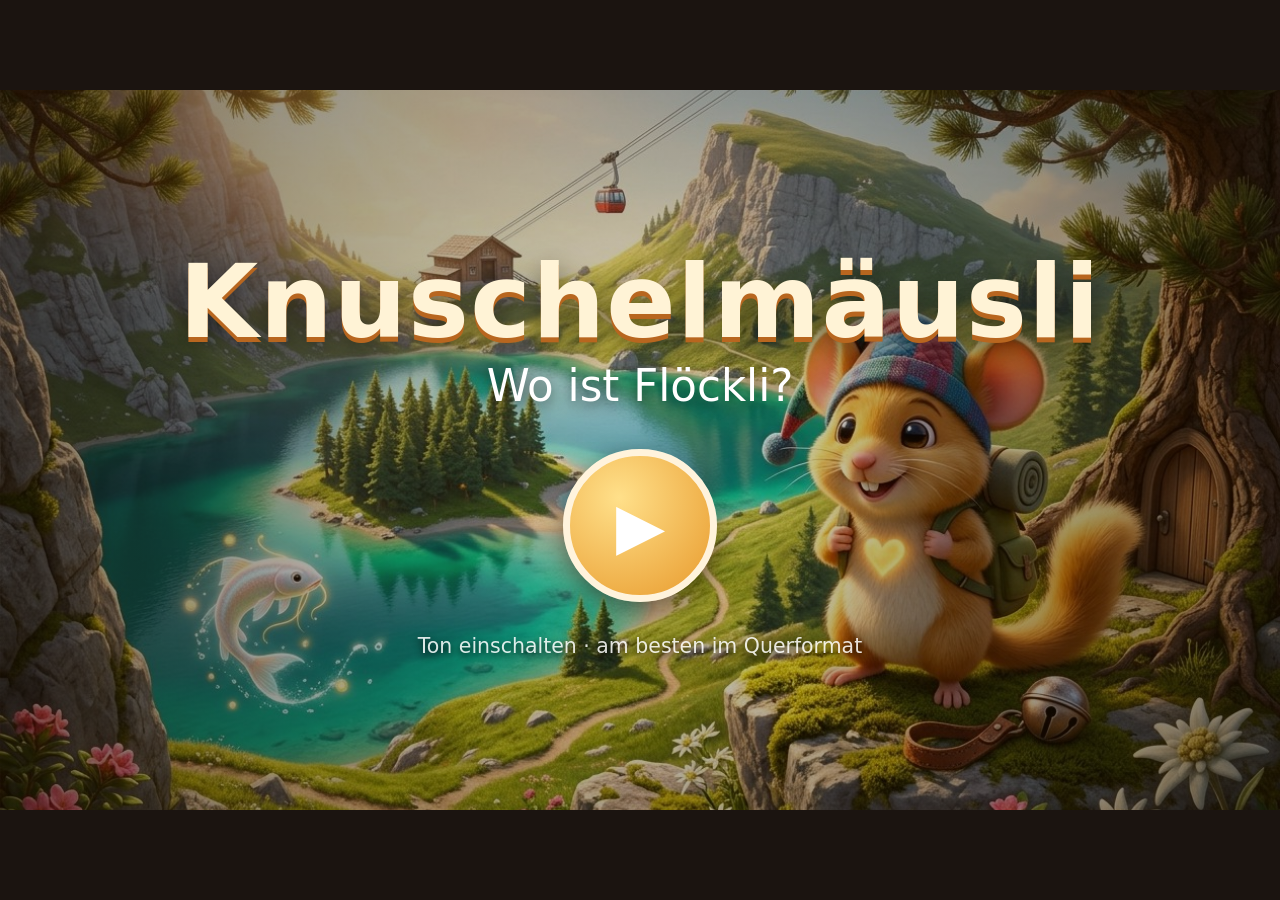
<file: Knuschelmauesli Game/prototype/index.html>
<!DOCTYPE html>
<html lang="de">
<head>
  <meta charset="UTF-8">
  <meta name="viewport" content="width=device-width, initial-scale=1, maximum-scale=1, user-scalable=no">
  <meta name="mobile-web-app-capable" content="yes">
  <meta name="apple-mobile-web-app-capable" content="yes">
  <meta name="theme-color" content="#1b1410">
  <title>Knuschelmäusli – Wo ist Flöckli?</title>
  <link rel="stylesheet" href="style.css">
</head>
<body>
  <div id="stage">
    <!-- Spielwelt (wird per JS passend zum Hintergrundbild skaliert) -->
    <div id="layer">
      <img id="bg" alt="" draggable="false">
      <div id="night"></div>
      <div id="hotspots"></div>
      <div id="hero"><img src="assets/knuschelmaeusli.png" alt="" draggable="false"></div>
      <div id="fx"></div>
    </div>

    <!-- Bedienelemente -->
    <div id="sub"><span class="name"></span><span class="text"></span></div>
    <button id="bellBtn" class="btn" title="Glöckchen-Tipp"></button>
    <div id="topBtns">
      <button id="soundBtn" class="btn small" title="Ton an/aus">🔊</button>
      <button id="fsBtn" class="btn small" title="Vollbild">⛶</button>
    </div>
    <svg id="meter" viewBox="0 0 100 92">
      <defs><clipPath id="fillClip"><rect id="fillRect" x="0" y="92" width="100" height="92"/></clipPath></defs>
      <path class="heartBg" d="M50 88 C20 66 2 48 2 28 C2 12 14 2 28 2 C38 2 46 8 50 16 C54 8 62 2 72 2 C86 2 98 12 98 28 C98 48 80 66 50 88Z"/>
      <path class="heartFill" clip-path="url(#fillClip)" d="M50 88 C20 66 2 48 2 28 C2 12 14 2 28 2 C38 2 46 8 50 16 C54 8 62 2 72 2 C86 2 98 12 98 28 C98 48 80 66 50 88Z"/>
    </svg>

    <!-- Overlays -->
    <div id="ovStart" class="ov on">
      <div class="title">Knuschelmäusli</div>
      <div class="subtitle">Wo ist Flöckli?</div>
      <button id="playBtn" class="bigBtn">▶</button>
      <div class="hint">Ton einschalten · am besten im Querformat</div>
    </div>

    <div id="ovSack" class="ov">
      <div class="ovTitle">Rucksack-Check!</div>
      <div id="sack" class="med big"></div>
    </div>

    <div id="ovReward" class="ov">
      <div class="rewardImg"></div>
      <div id="sticker">💛 Knuschel-Herzli gesammelt!</div>
      <button id="moonBtn" class="bigBtn moon">🌙</button>
    </div>

    <div id="ovEnd" class="ov">
      <div class="title night">Gute Nacht</div>
      <button id="againBtn" class="btn small again">↻ Nochmal</button>
    </div>

    <div id="fade"></div>
    <div id="rotate">📱↻<br>Bitte das Gerät quer drehen</div>
  </div>
  <script src="game.js"></script>
</body>
</html>
</file>
<file: Knuschelmauesli Game/prototype/style.css>
* { box-sizing: border-box; margin: 0; padding: 0; }
html, body {
  height: 100%; background: #1b1410; overflow: hidden;
  font-family: "Trebuchet MS", "Segoe UI", system-ui, sans-serif;
  touch-action: none; user-select: none; -webkit-user-select: none;
  -webkit-tap-highlight-color: transparent;
}

/* ---------- Bühne: immer 16:9, passt sich jedem Bildschirm an ---------- */
#stage {
  position: absolute; left: 50%; top: 50%;
  width: min(100vw, 177.78vh); height: min(56.25vw, 100vh);
  transform: translate(-50%, -50%);
  overflow: hidden; background: #000;
  container-type: size;
}
#layer { position: absolute; }
#bg { width: 100%; height: 100%; display: block; pointer-events: none; }
#night {
  position: absolute; inset: 0; pointer-events: none; opacity: 0;
  background: linear-gradient(180deg, rgba(10,16,60,.75), rgba(30,20,70,.55) 55%, rgba(10,10,30,.75));
  transition: opacity 3s ease;
}
#layer.night #night { opacity: 1; }
#layer.night #bg { filter: saturate(.7) brightness(.8); transition: filter 3s; }
#hotspots, #fx { position: absolute; inset: 0; }
#fx { pointer-events: none; }

/* ---------- Hotspots ---------- */
.hs { position: absolute; transform: translate(-50%, -50%); border-radius: 50%; cursor: pointer; }
.debug .hs { outline: 2px dashed rgba(255,40,40,.8); background: rgba(255,0,0,.08); }
.hs.glow::after {
  content: ""; position: absolute; inset: -15%; border-radius: 50%; pointer-events: none;
  background: radial-gradient(circle, rgba(255,236,150,.65), rgba(255,200,80,0) 68%);
  animation: pulse 1.4s ease-in-out infinite;
}
@keyframes pulse { 0%,100% { transform: scale(.85); opacity: .55; } 50% { transform: scale(1.1); opacity: 1; } }

.bubble {
  border-radius: 50%;
  background: radial-gradient(circle at 35% 30%, #fff 0 8%, rgba(190,255,250,.85) 20%, rgba(80,220,230,.35) 55%, rgba(80,220,230,0) 72%);
  box-shadow: 0 0 2cqw rgba(160,255,250,.8);
  animation: float 2.2s ease-in-out infinite;
}
@keyframes float { 0%,100% { margin-top: 0; } 50% { margin-top: -1.2cqw; } }

.star { display: flex; align-items: center; justify-content: center; color: #fff6c8;
  font-size: 2.2cqw; text-shadow: 0 0 1cqw #ffe98a; animation: twinkle 2.6s ease-in-out infinite; }
.star.lit { font-size: 3.4cqw; color: #fff; text-shadow: 0 0 2cqw #ffd84a, 0 0 4cqw #ffd84a; }
@keyframes twinkle { 0%,100% { opacity: .5; } 50% { opacity: 1; } }

.ring {
  position: absolute; transform: translate(-50%, -50%); border-radius: 50%; pointer-events: none;
  box-shadow: 0 0 0 .4cqw rgba(255,230,140,.9), 0 0 4cqw rgba(255,220,120,.9);
  animation: pulse 1.6s ease-in-out infinite;
}

/* ---------- Partikel & Effekte ---------- */
.fog { position: absolute; transform: translate(-50%, -50%); border-radius: 50%; pointer-events: none;
  background: radial-gradient(closest-side, rgba(242,238,232,.97), rgba(242,238,232,.88) 50%, rgba(242,238,232,0));
  filter: blur(.5cqw); animation: drift 6s ease-in-out infinite alternate; transition: opacity 1.2s ease; }
@keyframes drift { from { margin-left: -1.2cqw; } to { margin-left: 1.2cqw; } }
.p { position: absolute; pointer-events: none; transform: translate(-50%, -50%); line-height: 1; }
.ripple { position: absolute; transform: translate(-50%, -50%); border-radius: 50%; pointer-events: none; border: .4cqw solid; }
.handHint { position: absolute; transform: translate(-50%, -50%); font-size: 5cqw; pointer-events: none;
  animation: press 1.2s ease-in-out infinite; filter: drop-shadow(0 .3cqw .5cqw rgba(0,0,0,.4)); }
@keyframes press { 0%,100% { margin-top: 0; } 50% { margin-top: 1.2cqw; } }

/* ---------- Spielfigur ---------- */
#hero { position: absolute; height: 26%; aspect-ratio: 644 / 700; display: none;
  transform: translate(-50%, -100%); transform-origin: 50% 100%; pointer-events: none; }
#hero img { width: 100%; height: 100%; transform-origin: 50% 100%; animation: breathe 2.4s ease-in-out infinite;
  filter: drop-shadow(0 .6cqw .6cqw rgba(0,0,0,.35)); }
#hero.flip img { scale: -1 1; }
@keyframes breathe { 0%,100% { transform: scale(1, 1); } 50% { transform: scale(1.025, .975); } }

/* ---------- UI ---------- */
.btn { border: none; cursor: pointer; font-family: inherit; }
.btn.small { width: 5cqw; height: 5cqw; border-radius: 50%; font-size: 2.4cqw; color: #5a3a20;
  background: rgba(255,248,235,.85); box-shadow: 0 .3cqw 1cqw rgba(0,0,0,.35); }
#topBtns { position: absolute; top: 2.5%; right: 1.5%; display: flex; gap: 1cqw; z-index: 20; }
#bellBtn { position: absolute; left: 1.5%; bottom: 3%; width: 8cqw; height: 8cqw; border-radius: 50%; z-index: 20;
  border: .45cqw solid #fff3dc; box-shadow: 0 .4cqw 1.2cqw rgba(0,0,0,.45); background-repeat: no-repeat; display: none; }
#bellBtn.shimmer { animation: shimmer 1.2s ease-in-out infinite; }
@keyframes shimmer { 0%,100% { box-shadow: 0 0 1cqw rgba(255,220,120,.6); transform: rotate(0); }
  25% { transform: rotate(-12deg); } 50% { box-shadow: 0 0 4cqw rgba(255,220,120,1); } 75% { transform: rotate(12deg); } }

#sub { position: absolute; left: 50%; top: 3%; transform: translateX(-50%); max-width: 66%; z-index: 20;
  background: rgba(255,248,235,.94); border-radius: 2cqw; padding: 1cqw 2.2cqw; color: #4a3020;
  font-size: 1.9cqw; line-height: 1.35; box-shadow: 0 .4cqw 1.5cqw rgba(0,0,0,.35); display: none; text-align: center; pointer-events: none; }
#sub .name { display: block; font-weight: bold; color: #c0702a; font-size: 1.5cqw; }
#sub .name:empty { display: none; }

#meter { position: absolute; top: 4%; left: 3%; width: 9cqw; display: none; z-index: 20;
  filter: drop-shadow(0 .3cqw 1cqw rgba(0,0,0,.4)); }
#meter .heartBg { fill: rgba(255,248,235,.7); stroke: #fff; stroke-width: 3; }
#meter .heartFill { fill: #ffbf3c; }

/* ---------- Overlays ---------- */
.ov { position: absolute; inset: 0; display: none; align-items: center; justify-content: center; flex-direction: column; z-index: 30; }
.ov.on { display: flex; }
#ovStart { background: url("assets/see.jpg") center / cover; }
#ovStart::before { content: ""; position: absolute; inset: 0; background: radial-gradient(circle, rgba(40,20,0,.15), rgba(30,15,0,.6)); }
#ovStart > * { position: relative; }
.title { font-size: 8cqw; font-weight: bold; color: #fff3d6; letter-spacing: .1cqw;
  text-shadow: 0 .4cqw 0 #b8661f, 0 .8cqw 2cqw rgba(0,0,0,.5); }
.title.night { color: #fff6c8; text-shadow: 0 0 3cqw #ffd84a, 0 .5cqw 1.5cqw rgba(0,0,0,.6); }
.subtitle { font-size: 3.4cqw; color: #fff; text-shadow: 0 .3cqw 1cqw rgba(0,0,0,.6); margin-bottom: 3cqw; }
.hint { margin-top: 2.5cqw; font-size: 1.6cqw; color: #fff; opacity: .85; text-shadow: 0 .2cqw .6cqw #000; }
.bigBtn { width: 12cqw; height: 12cqw; border-radius: 50%; border: .6cqw solid #fff3dc; cursor: pointer;
  background: radial-gradient(circle at 35% 30%, #ffe08a, #e89a2c); color: #fff; font-size: 5cqw;
  box-shadow: 0 .6cqw 2cqw rgba(0,0,0,.45); animation: pulse 1.8s ease-in-out infinite; }
.bigBtn.moon { background: radial-gradient(circle at 35% 30%, #4a5aa8, #1d2457); position: absolute; right: 6%; bottom: 8%; display: none; }

#ovSack { background: rgba(30,18,8,.55); }
.ovTitle { position: absolute; top: 17%; font-size: 4.5cqw; font-weight: bold; color: #fff3d6; text-shadow: 0 .3cqw 0 #b8661f, 0 .6cqw 1.5cqw rgba(0,0,0,.5); }
.med { position: absolute; width: 14cqw; height: 14cqw; border-radius: 50%; transform: translate(-50%, -50%);
  border: .5cqw solid #fff3dc; box-shadow: 0 .6cqw 1.6cqw rgba(0,0,0,.45); background-repeat: no-repeat; cursor: grab; touch-action: none; }
.med.big { width: 24cqw; height: 24cqw; left: 72%; top: 55%; cursor: default; }
.med.big.wiggle { animation: wiggle .5s ease; }
@keyframes wiggle { 0%,100% { rotate: 0deg; } 25% { rotate: -8deg; } 75% { rotate: 8deg; } }

#ovReward { background: radial-gradient(circle, rgba(255,200,110,.35), rgba(40,20,5,.85)); }
.rewardImg { width: 40cqw; height: 40cqw; border-radius: 50%; background: url("assets/knuschel.png") center / cover;
  box-shadow: 0 0 0 .6cqw #fff3dc, 0 0 6cqw rgba(255,210,110,.9); animation: rewardIn 1.2s cubic-bezier(.2,.9,.3,1.2); }
@keyframes rewardIn { from { transform: scale(.3); opacity: 0; } to { transform: scale(1); opacity: 1; } }
#sticker { margin-top: 2cqw; padding: .8cqw 2cqw; border-radius: 3cqw; background: #fff3dc; color: #a2561a; font-weight: bold;
  font-size: 2.2cqw; box-shadow: 0 .4cqw 1cqw rgba(0,0,0,.4); opacity: 0; transition: opacity .8s, transform .8s; transform: scale(.6); }
#sticker.on { opacity: 1; transform: scale(1); }

#ovEnd { pointer-events: none; }
#ovEnd .title { opacity: 0; transition: opacity 3s; }
#ovEnd.show .title { opacity: 1; }
.again { position: absolute; right: 2%; bottom: 4%; width: auto !important; padding: 0 1.6cqw; border-radius: 3cqw !important;
  font-size: 1.8cqw !important; pointer-events: auto; display: none; }
#ovEnd.show .again { display: block; }

#fade { position: absolute; inset: 0; background: #1b1410; opacity: 0; pointer-events: none; z-index: 40; transition: opacity .6s; }
#fade.on { opacity: 1; pointer-events: auto; }

#rotate { position: fixed; inset: 0; z-index: 99; display: none; align-items: center; justify-content: center; text-align: center;
  background: #1b1410; color: #fff3d6; font-size: 6vw; }
@media (orientation: portrait) and (max-width: 900px) { #rotate { display: flex; } }
</file>
